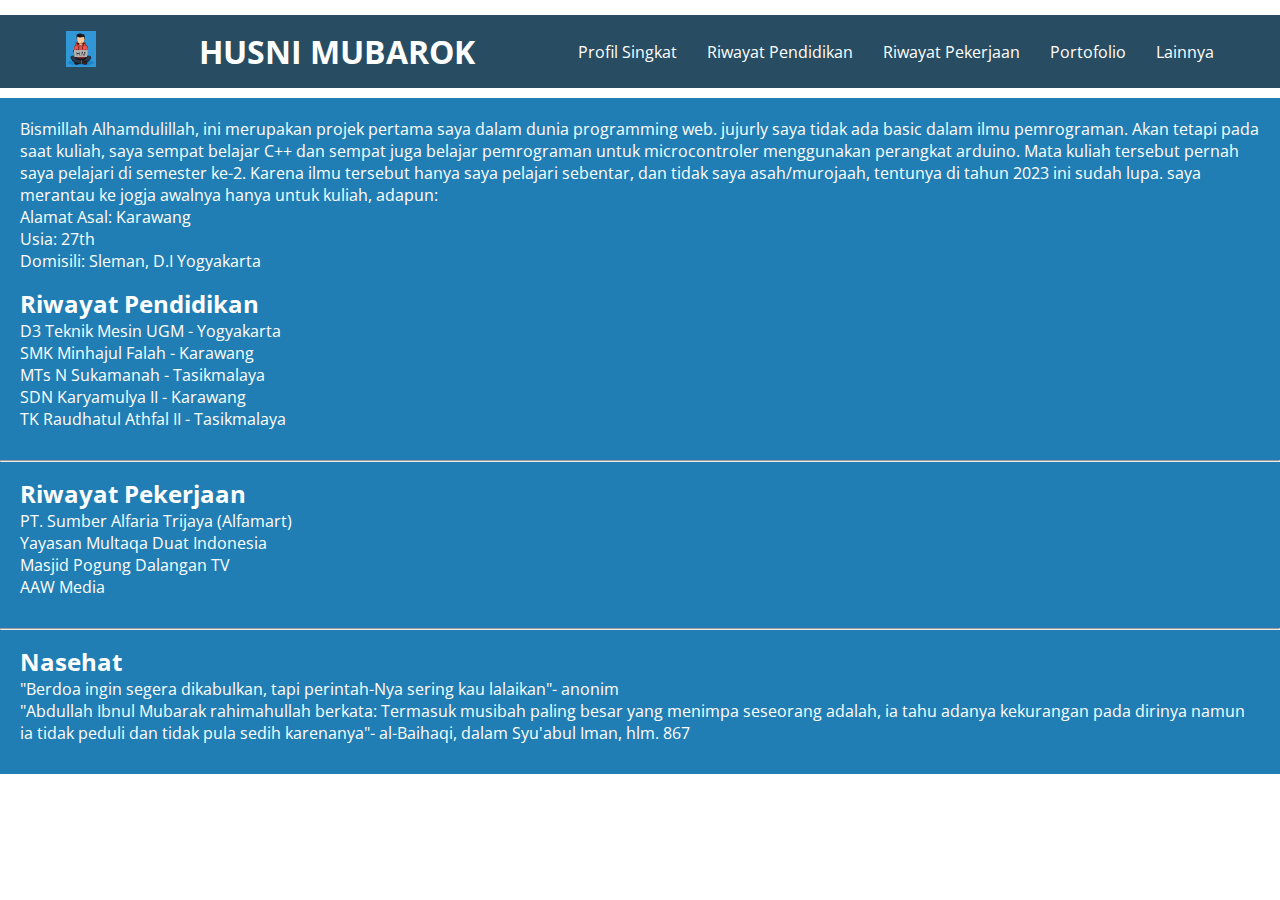
<file: index.html>
<!DOCTYPE html>
<html lang="en">
<head>
    <meta charset="UTF-8">
    <meta name="viewport" content="width=device-width, initial-scale=1.0">
    <title>CV - HUSNI MUBAROK</title>
    <link rel="stylesheet" href="baru.css">
    <link rel="preconnect" href="https://fonts.googleapis.com">
    <link rel="preconnect" href="https://fonts.gstatic.com" crossorigin>
    <link href="https://fonts.googleapis.com/css2?family=Open+Sans:wght@700&display=swap" rel="stylesheet">
    <link rel="preconnect" href="https://fonts.googleapis.com">
    <link rel="preconnect" href="https://fonts.gstatic.com" crossorigin>
    <link href="https://fonts.googleapis.com/css2?family=Open+Sans&display=swap" rel="stylesheet">
</head>
<body>
    <div class="header">
        <div>   
            <img src="PP CV Website.jpg" alt="Gambarnya kenapa?" width="30px"><br>
            </div> 
        <h1>HUSNI MUBAROK</h1>
            <div class="navbar">
                <a href="#bio">Profil Singkat</a>
                <a href="#pendidikan">Riwayat Pendidikan</a>
                <a href="#pekerjaan">Riwayat Pekerjaan</a>
                <a href="#portofolio">Portofolio</a>
                <a href="#lainnya">Lainnya</a>

            </div>
    </div>

    <div class="main">
       <div id="bio" class="bio">   
        <div>
                <p>Bismillah Alhamdulillah, ini merupakan projek pertama saya dalam dunia programming web. jujurly saya tidak ada basic dalam ilmu pemrograman. Akan tetapi pada saat kuliah, saya sempat belajar C++ dan sempat juga belajar pemrograman untuk microcontroler menggunakan perangkat arduino. Mata kuliah tersebut pernah saya pelajari di semester ke-2. Karena ilmu tersebut hanya saya pelajari sebentar, dan tidak saya asah/murojaah, tentunya di tahun 2023 ini sudah lupa. saya merantau ke jogja awalnya hanya untuk kuliah, adapun:</p>
                <p>Alamat Asal: Karawang</p>
                <p>Usia: 27th</p>
                <p>Domisili: Sleman, D.I Yogyakarta</p>
            </div>
       </div>
       <div id="pendidikan" class="jarak">
        <h2>Riwayat Pendidikan</h2>
            <p>D3 Teknik Mesin UGM - Yogyakarta</p>
            <p>SMK Minhajul Falah - Karawang</p>
            <p>MTs N Sukamanah - Tasikmalaya</p>
            <p>SDN Karyamulya II - Karawang</p>
            <p>TK Raudhatul Athfal II - Tasikmalaya</p>
       </div>
       <hr>
       <div id="pekerjaan" class="jarak">
        <h2>Riwayat Pekerjaan</h2>
            <p>PT. Sumber Alfaria Trijaya (Alfamart)</p>
            <p>Yayasan Multaqa Duat Indonesia</p>
            <p>Masjid Pogung Dalangan TV</p>
            <p>AAW Media</p>
       </div>
       <hr>
       <div id="lainnya" class="jarak">
        <h2>Nasehat</h2>
            <p>"Berdoa ingin segera dikabulkan, tapi perintah-Nya sering kau lalaikan"- anonim</p>
            <p>"Abdullah Ibnul Mubarak rahimahullah berkata: Termasuk musibah paling besar yang menimpa seseorang adalah, ia tahu adanya kekurangan pada dirinya namun ia tidak peduli dan tidak pula sedih karenanya"- al-Baihaqi, dalam Syu'abul Iman, hlm. 867</p>
       </div>
    </div>

</body>
</html>
</file>
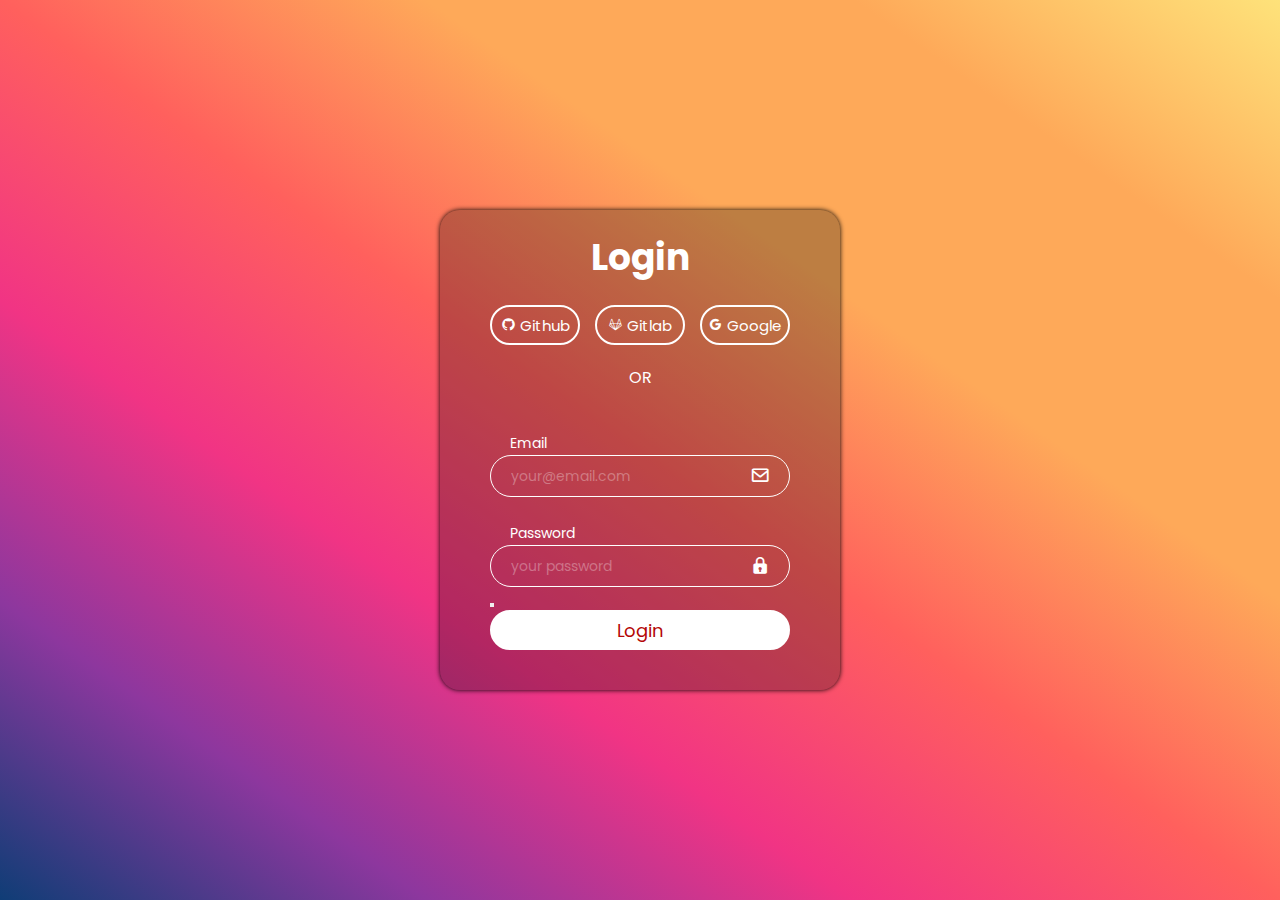
<file: dom-js/index.html>
<!DOCTYPE html>
<html lang="en">
<head>
    <meta charset="UTF-8">
    <meta name="viewport" content="width=device-width, initial-scale=1.0">
    <title>Form Login</title>
    <link rel="stylesheet" href="style.css">
    <link href='https://unpkg.com/boxicons@2.1.4/css/boxicons.min.css' rel='stylesheet'>
</head>
<body>
    <div class="container">
        <form action="/home/">
            <h1>Login</h1>
            <div class="sosmed">            
            <button onclick="" class="btn-Git"><i class='bx bxl-github'></i> Github</button>
            
            <button onclick="" class="btn-Fb"><i class='bx bxl-gitlab'></i></i> Gitlab</button>
            
            <button onclick="" class="btn-Ggl"><i class='bx bxl-google'></i> Google</button>
            </div>
            <p>OR</p>
            
            <div class="em-pass">
                <div class="input-box">
                    <label for="">Email</label>
                    <input type="email" placeholder="your@email.com" required>
                    <i class='bx bx-envelope'></i>
                </div>

                <div class="input-box">
                    <label for="">Password</label>
                    <input id="password" type="password" placeholder="your password" required>
                    <button type="button" onclick="passToText()" onmouseout="oriText()"><i class='bx bxs-lock'></i></button>
                </div>
            </div>
            <button type="submit" class="btn">Login</button> <br>
            
        </form>
    </div> 
    <script src="script.js"></script>    
</body>
</html>
</file>
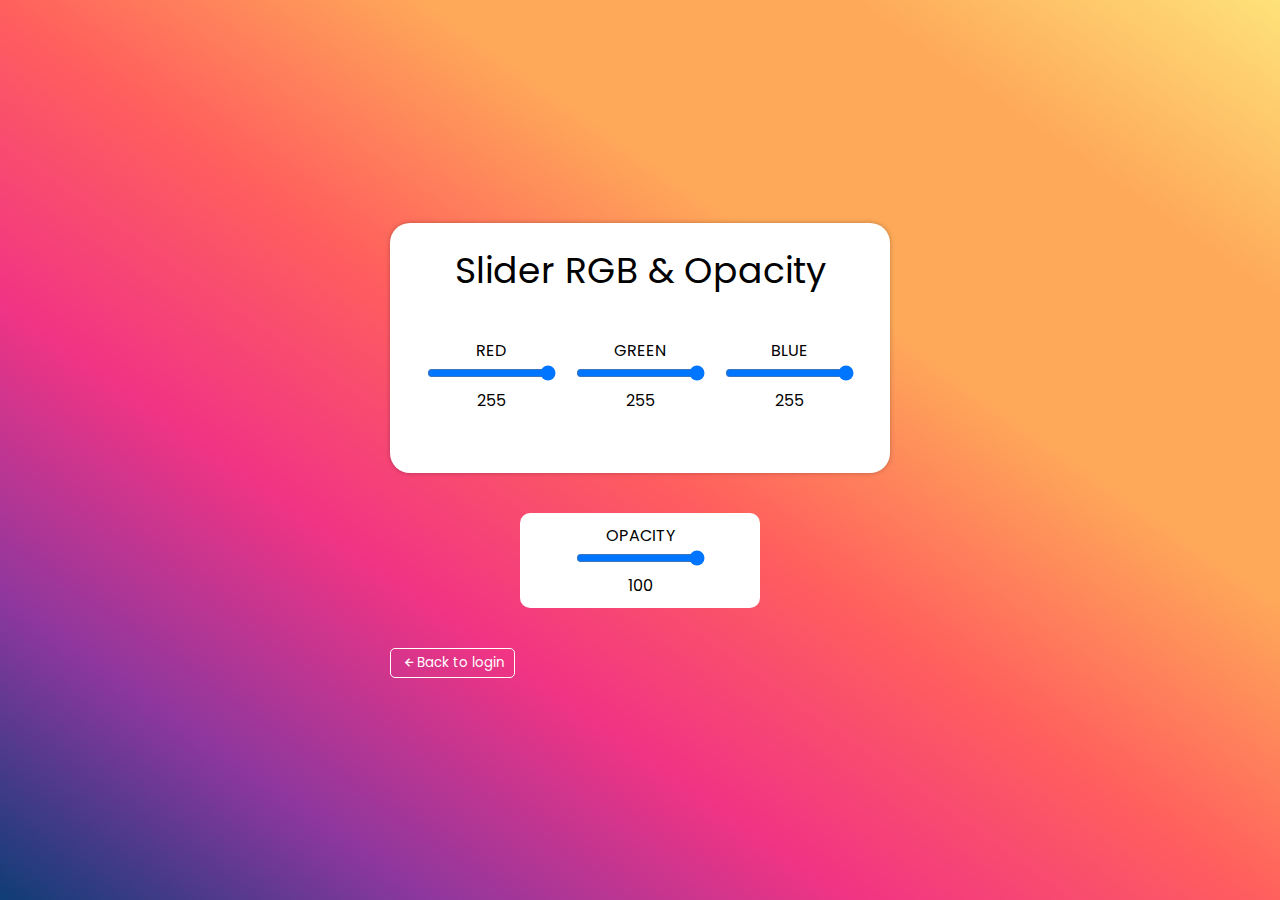
<file: dom-js/home/index.html>
<!DOCTYPE html>
<html lang="en">
<head>
    <meta charset="UTF-8">
    <meta name="viewport" content="width=device-width, initial-scale=1.0">
    <title>Home</title>
    <link rel="stylesheet" href="style.css">
    <link rel="stylesheet" href="https://unpkg.com/boxicons@2.1.4/css/boxicons.min.css">
</head>
<body>
    <div class="container">
        <div class="box" id="box">
            <p class="heading">Slider RGB & Opacity</p>
                <div class="color-box">
                    <div class="color-setup">
                        <p>RED</p>
                        <input id="input-red" oninput="merah()" type="range" value="255" min="0" max="255"> <p id="red-value">255</p>
                    </div>

                    <div class="color-setup">
                        <p>GREEN</p>
                        <input id="input-green" oninput="hijau()" type="range" value="255" min="0" max="255">
                        <p id="green-value">255</p>
                    </div>

                    <div class="color-setup">
                        <p>BLUE</p>
                        <input id="input-blue" oninput="biru()" type="range" value="255" min="0" max="255"> <p id="blue-value">255</p>
                    </div>
                </div>
        </div>
        <div class="opacity-setup">
            <p>OPACITY</p>
            <input id="input-alpha" oninput="transparansi()" type="range" value="100" min="0" max="100"> <p id="alpha-value">100</p>
        </div>
        
        <button onclick="pindahHal()" type="button" class="back">
            <i class='bx bx-left-arrow-alt'></i> 
            <span>Back to login</span> </button>
        
    </div>
    <script src="script.js"></script>
</body>
</html>
</file>
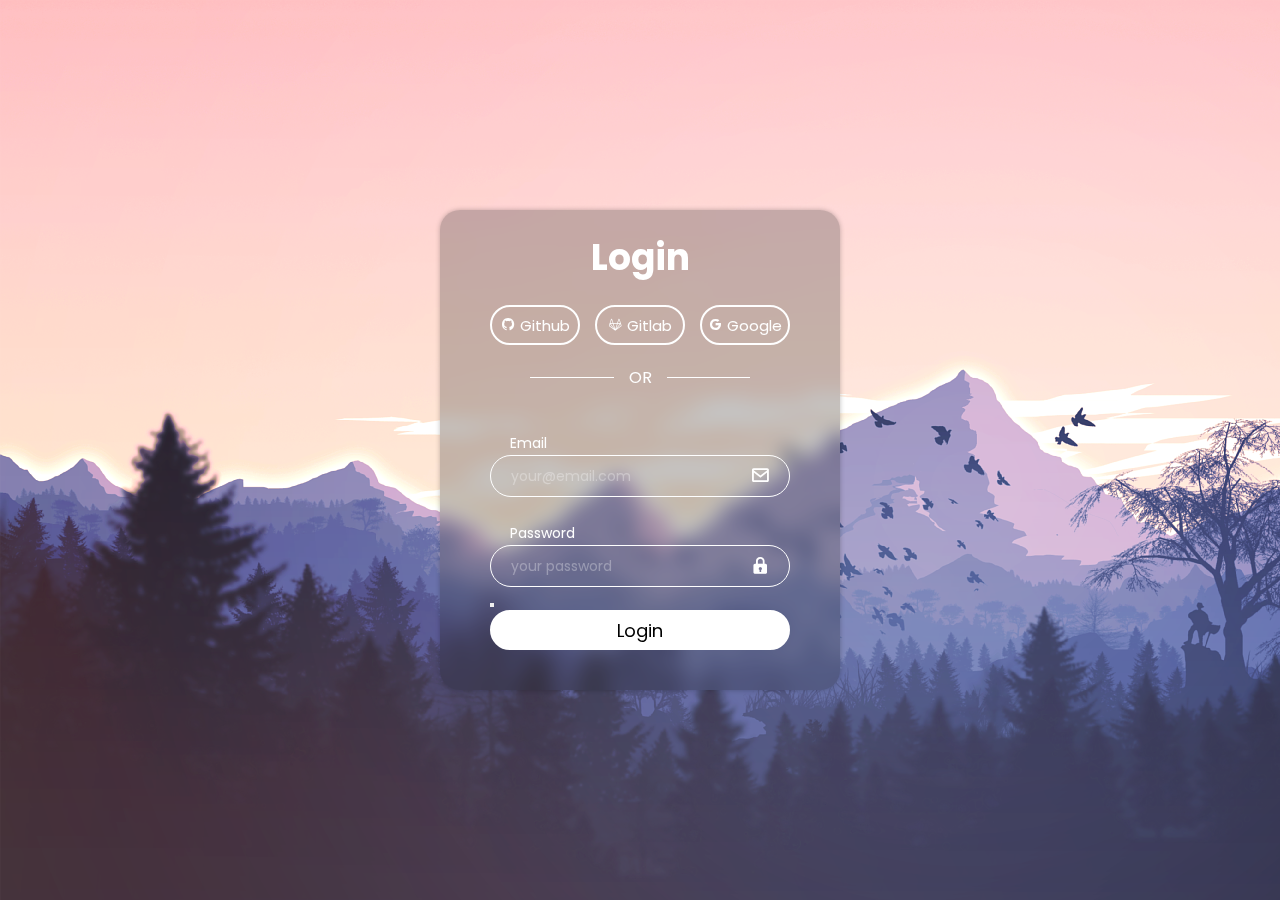
<file: dom-js/Login/index.html>
<!DOCTYPE html>
<html lang="en">
<head>
    <meta charset="UTF-8">
    <meta name="viewport" content="width=device-width, initial-scale=1.0">
    <title>Form Login</title>
    <link rel="stylesheet" href="style.css">
    <link href='https://unpkg.com/boxicons@2.1.4/css/boxicons.min.css' rel='stylesheet'>
</head>
<body>
    <div class="container">
        <form action="/home/">
            <h1>Login</h1>
            <div class="sosmed">            
            <button onclick="" class="btn-Git"><i class='bx bxl-github'></i> Github</button>
            
            <button onclick="" class="btn-Fb"><i class='bx bxl-gitlab'></i></i> Gitlab</button>
            
            <button onclick="" class="btn-Ggl"><i class='bx bxl-google'></i> Google</button>
            </div>
         <div class="box-line">
            <div class="line"></div>
            <p>OR</p>
            <div class="line"></div>
        </div>
            <div class="em-pass">
                <div class="input-box">
                    <label for="">Email</label>
                    <input type="email" placeholder="your@email.com" required>
                    <i class='bx bx-envelope'></i>
                </div>

                <div class="input-box">
                    <label for="">Password</label>
                    <input id="password" type="password" placeholder="your password" required>
                    <button type="button" onclick="passToText()" onmouseout="oriText()"><i class='bx bxs-lock'></i></button>
                </div>
            </div>
            <button type="submit" class="btn">Login</button> <br>
            
        </form>
    </div> 
    <script src="script.js"></script>    
</body>
</html>
</file>
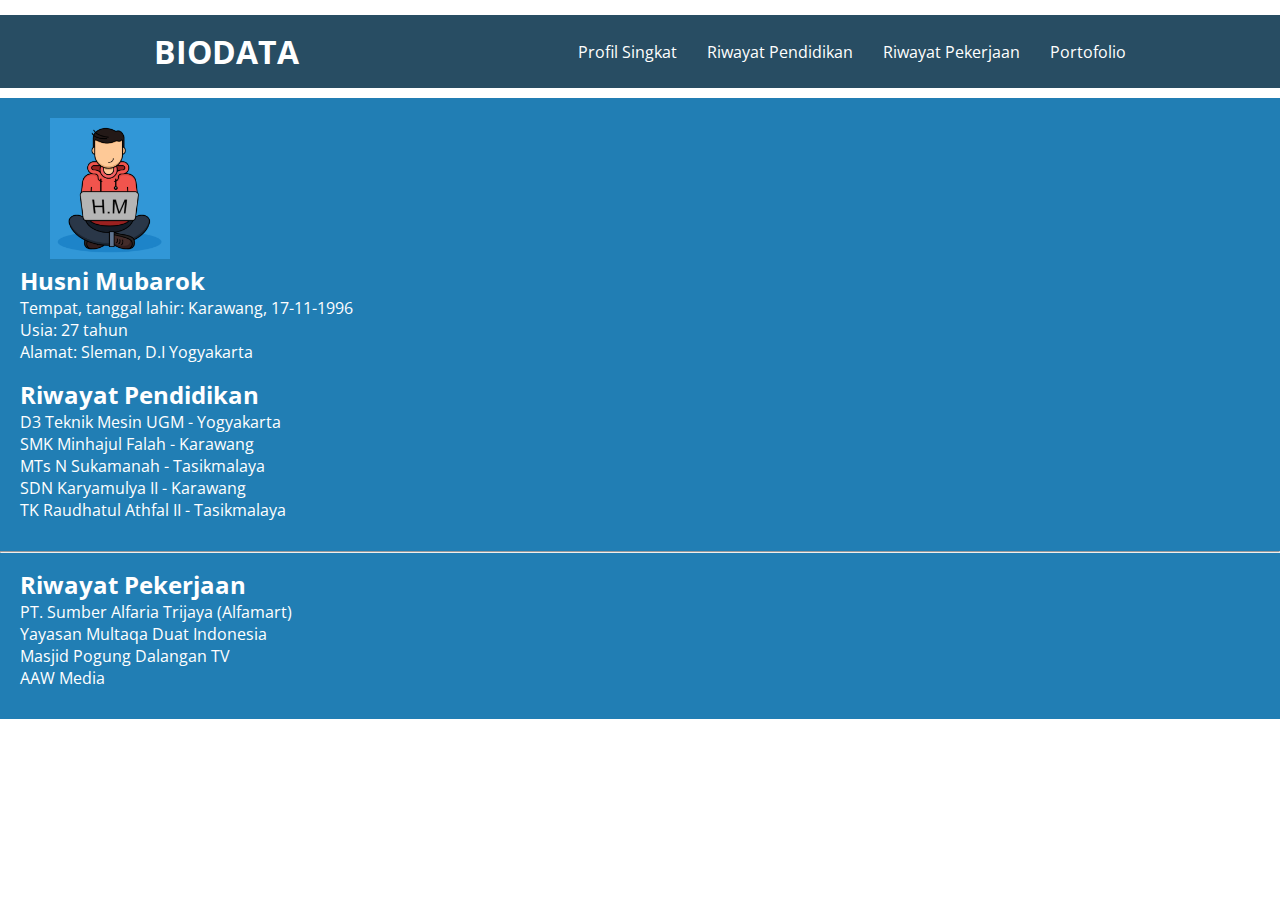
<file: baru.html>
<!DOCTYPE html>
<html lang="en">
<head>
    <meta charset="UTF-8">
    <meta name="viewport" content="width=device-width, initial-scale=1.0">
    <title>CV - HUSNI MUBAROK</title>
    <link rel="stylesheet" href="baru.css">
    <link rel="preconnect" href="https://fonts.googleapis.com">
    <link rel="preconnect" href="https://fonts.gstatic.com" crossorigin>
    <link href="https://fonts.googleapis.com/css2?family=Open+Sans:wght@700&display=swap" rel="stylesheet">
    <link rel="preconnect" href="https://fonts.googleapis.com">
    <link rel="preconnect" href="https://fonts.gstatic.com" crossorigin>
    <link href="https://fonts.googleapis.com/css2?family=Open+Sans&display=swap" rel="stylesheet">
</head>
<body>
    <div class="header">
        <h1>BIODATA</h1>
            <div class="navbar">
                <a href="#bio">Profil Singkat</a>
                <a href="#riwayat">Riwayat Pendidikan</a>
                <a href="#kerja">Riwayat Pekerjaan</a>
                <a href="#porto">Portofolio</a>
            </div>
    </div>

    <div class="main">
       <div id="bio" class="bio">
            <img src="PP CV Website.jpg" alt="Gambarnya kenapa?" width="500px"><br>
            <div>
                <h2>Husni Mubarok</h2>
                    <p>Tempat, tanggal lahir: Karawang, 17-11-1996</p>
                    <p>Usia: 27 tahun</p>
                    <p>Alamat: Sleman, D.I Yogyakarta</p>
            </div>
       </div>
       <div id="riwayat" class="jarak">
        <h2>Riwayat Pendidikan</h2>
            <p>D3 Teknik Mesin UGM - Yogyakarta</p>
            <p>SMK Minhajul Falah - Karawang</p>
            <p>MTs N Sukamanah - Tasikmalaya</p>
            <p>SDN Karyamulya II - Karawang</p>
            <p>TK Raudhatul Athfal II - Tasikmalaya</p>
       </div>
       <hr>
       <div id="kerja" class="jarak">
        <h2>Riwayat Pekerjaan</h2>
            <p>PT. Sumber Alfaria Trijaya (Alfamart)</p>
            <p>Yayasan Multaqa Duat Indonesia</p>
            <p>Masjid Pogung Dalangan TV</p>
            <p>AAW Media</p>
       </div>
    </div>

</body>
</html>
</file>
<file: baru.css>
* {
    margin: 0;
    padding: 0;
    box-sizing: border-box;
}

html {
    margin: 0;
    padding: 0;
    scroll-behavior: smooth;
}

body {
    width: 100%;
    margin: 15px auto;
}

.header {
    display: flex;
    justify-content: space-around;
    align-items: center;
    flex-wrap: wrap;
    padding: 15px;
    
    background-color: rgb(40, 77, 99);
    color: white;
    font-family: 'Open Sans', sans-serif;
}
.navbar a {
    display: flex;
    flex-wrap: wrap;
    color: white;
    text-decoration: none;
}

.navbar {    
    display: flex;
    gap: 30px;
}

.main {
    
    background-color: rgb(33, 126, 180);
}

.bio img {
    width: 150px;
    padding-left: 30px;
}

.bio {
    font-family: 'Open Sans', sans-serif;
    color: white;
    padding-left: 20px;
    padding-right: 20px;
    gap: 10px;
    margin-top: 10px;
    padding-top: 20px;
}


.bio p {
    
}



.jarak {
    padding-left: 20px;
    padding-right: 20px;
    padding-bottom: 30px;
    padding-top: 15px;
    font-family: 'Open Sans', sans-serif;
    color: white;
}
</file>
<file: dom-js/style.css>
@import url('https://fonts.googleapis.com/css2?family=Open+Sans&family=Poppins:wght@300;400;500;600;700;800;900&display=swap');


* {
    margin: 0;
    padding: 0;
    box-sizing: border-box;
    font-family: 'Poppins', sans-serif;
}

body {
    display: flex;
    justify-content: center;
    align-items: center;
    min-height: 100vh;
    background-image: linear-gradient(to right top, #0F3D76, #8D379E, #F13484, #FF605D, #FEA959, #FEA959, #FEE27A);
}

.container {
    width: 400px;
    background: rgba(0, 0, 0, 0.253);
    box-shadow: 0 0 5px black;
    border: none;
    color: white;
    border-radius: 20px;
    padding: 20px 50px 40px;
}

.container h1 {
    font-size: 36px;
    text-align: center;
}

p {
    margin-top: 20px;
    text-align: center;
}

.container .input-box {
    position: relative;
    width: 100%;
    height: 50px;
    background: rgba(255, 0, 0, 0);
    margin: 40px 0;
}

.input-box label {
    padding-left: 20px;
    font-size: 14px;
}

.input-box input {
    color: white;
    font-size: 14px;
    width: 100%;
    height: 80%;
    background: transparent;
    outline: none;
    border: 1px solid white;
    border-radius: 50px;
    padding: 20px 45px 20px 20px;
}

.input-box i {
    position: absolute;
    right: 20px;
    top: 50%;
    transform: translateY(50%);
    font-size: 20px;
}

.input-box button {
    color: white;
    cursor: pointer;
}

.input-box button:hover {
    transition: 0.3s;
    color: rgb(136, 136, 136);
}

.input-box input::placeholder {
    color: rgba(255, 255, 255, 0.308);
}

.btn {
    color: rgb(180, 7, 7);
    font-size: 18px;
    width: 100%;
    height: 40px;
    background: rgb(255, 255, 255);
    border: 2px solid white;
    border-radius: 50px;
    cursor: pointer;
}

.btn:hover {
    transition: 0.5s;
    opacity: 0.5;
    
}

.btn-Git:hover, .btn-Fb:hover, .btn-Ggl:hover {
    transition: 0.5s;
    background-color: black;
    opacity: 0.5;
}

.btn-Git, .btn-Fb, .btn-Ggl {
    color: white;
    font-size: 15px;
    width: 30%;
    height: 40px;
    background: transparent;
    border: 2px solid white;
    border-radius: 20px;
    cursor: pointer;
}

.sosmed {
    margin-top: 20px;
    background-color: none;
    display: flex;
    justify-content: space-between;
}
</file>
<file: dom-js/home/style.css>
@import url('https://fonts.googleapis.com/css2?family=Open+Sans&family=Poppins:wght@300;400;500;600;700;800;900&display=swap');


* {
    margin: 0;
    padding: 0;
    box-sizing: border-box;
    font-family: 'Poppins', sans-serif;
}

body {
    display: flex;
    justify-content: center;
    align-items: center;
    min-height: 100vh;
    background-image: linear-gradient(to right top, #0F3D76, #8D379E, #F13484, #FF605D, #FEA959, #FEA959, #FEE27A);
}

.container {
    width: 500px;
    background: rgba(9, 121, 5, 0);
    
    border: none;
}

.box {
    margin: auto;
    text-align: center; background-color: #ffffff;
    padding: 20px 20px 40px;
    border-radius: 20px;
    box-shadow: 0 0 5px rgba(0, 0, 0, 0.26);
}

.heading {
    padding-bottom: 20px;
    color: rgb(0, 0, 0);
    font-size: 36px;
}

.color-box {
    background: rgba(255, 0, 0, 0);
    display: flex;
    justify-content: center;
    gap: 20px;
    padding: 20px;
}

.opacity-setup {
    text-align: center;
    margin: 40px 130px;
    padding: 10px;
    background: rgb(255, 255, 255);
    border-radius: 10px;
}

/* .btn-back {
    display: flex;
    background-color: rgba(255, 0, 0, 0.719);
} */

.back {
    display: flex;
    justify-content: center;
    align-items: center;
    color: white;
    width: 125px;
    height: 30px;
    border-radius: 5px;
    border: 1px solid white;
    background-color: transparent;
    cursor: pointer;
}

.back:hover {
    background-color:red;
    transition: 0.5s;
}

.back i {
    font-size: 15px;
    left: 1px;
    bottom: 4.5px;
    
}

.back:hover i {
    transition: 0.3s;
    transform: translateX(-5px);
    
}
</file>
<file: dom-js/Login/style.css>
@import url('https://fonts.googleapis.com/css2?family=Open+Sans&family=Poppins:wght@300;400;500;600;700;800;900&display=swap');


* {
    margin: 0;
    padding: 0;
    box-sizing: border-box;
    font-family: 'Poppins', sans-serif;
}

body {
    display: flex;
    justify-content: center;
    align-items: center;
    height: 100vh;
    background-image: url(BG.png);
}

.container {
    width: 400px;
    background: rgba(29, 27, 27, 0.253);
    box-shadow: 0 0 5px rgba(0, 0, 0, 0.253);
    border: none;
    backdrop-filter:blur(10px);
    color: white;
    border-radius: 20px;
    padding: 20px 50px 40px;
}

.box-line {
    display: flex;
    justify-content: space-between;
    gap: 15px;
    margin: 20px 40px;
}

.line {
    margin-top: 12px;
    justify-items: center;
    width: 120px;
    height: 0.5px;
    background-color: rgb(255, 255, 255);
}

.container h1 {
    font-size: 36px;
    text-align: center;
}

.container .input-box {
    position: relative;
    width: 100%;
    height: 50px;
    background: rgba(255, 0, 0, 0);
    margin: 40px 0;
}

.input-box label {
    padding-left: 20px;
    font-size: 14px;
}

.input-box input {
    color: white;
    font-size: 14px;
    width: 100%;
    height: 80%;
    background: transparent;
    outline: none;
    border: 1px solid white;
    border-radius: 50px;
    padding: 20px 45px 20px 20px;
}

.input-box i {
    position: absolute;
    right: 20px;
    top: 50%;
    transform: translateY(50%);
    font-size: 20px;
}

.input-box button {
    color: white;
    cursor: pointer;
}

.input-box button:hover {
    transition: 0.3s;
    color: rgb(136, 136, 136);
}

.input-box input::placeholder {
    color: rgba(255, 255, 255, 0.308);
}

.btn {
    color: rgb(0, 0, 0);
    font-size: 18px;
    width: 100%;
    height: 40px;
    background: rgb(255, 255, 255);
    border: 2px solid white;
    border-radius: 50px;
    cursor: pointer;
}

.btn:hover {
    transition: 0.5s;
    opacity: 0.5;
    
}

.btn-Git:hover, .btn-Fb:hover, .btn-Ggl:hover {
    transition: 0.5s;
    background-color: black;
    opacity: 0.5;
}

.btn-Git, .btn-Fb, .btn-Ggl {
    color: white;
    font-size: 15px;
    width: 30%;
    height: 40px;
    background: transparent;
    border: 2px solid white;
    border-radius: 20px;
    cursor: pointer;
}

.sosmed {
    margin-top: 20px;
    background-color: none;
    display: flex;
    justify-content: space-between;
}
</file>
